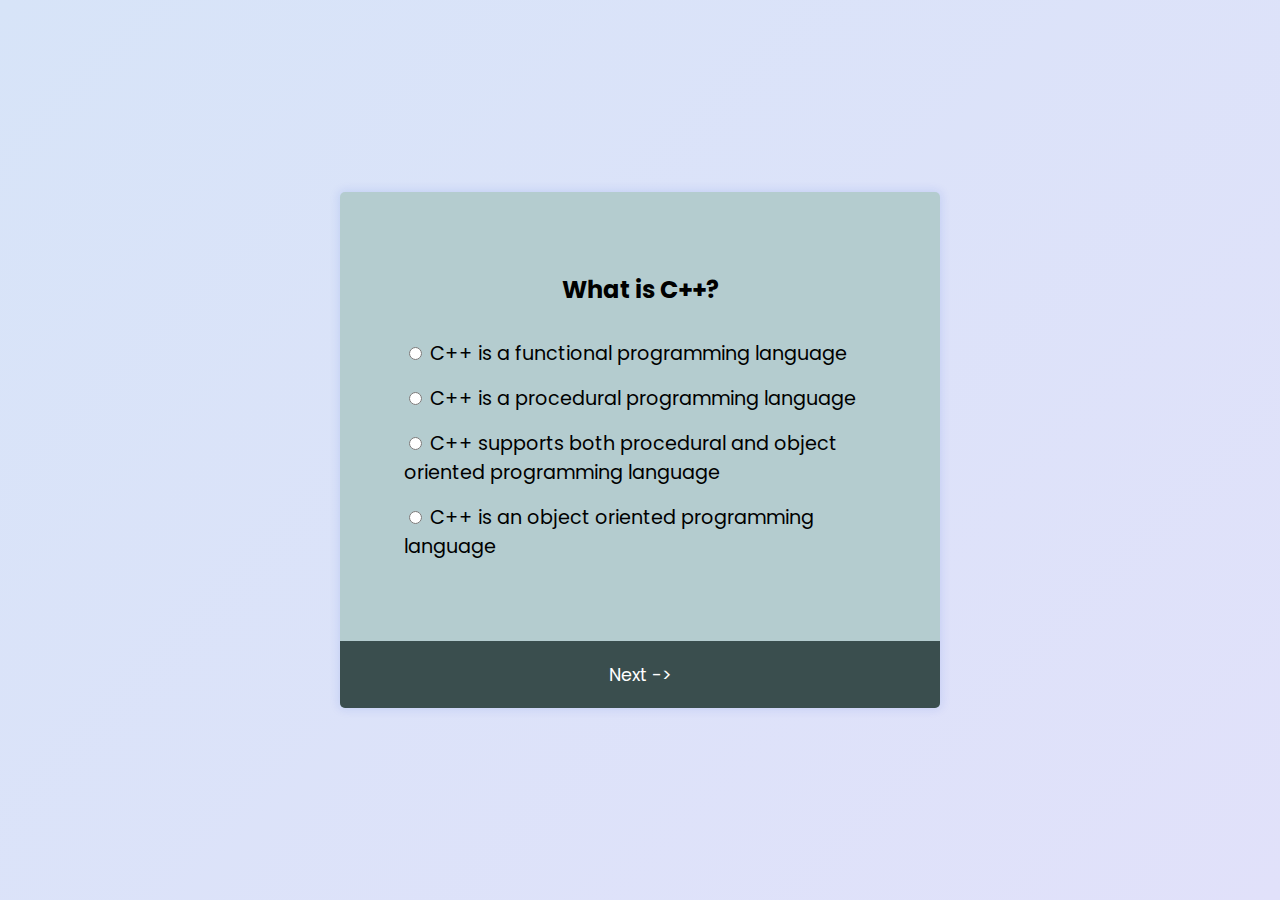
<file: WEBSITE_QUIZ/Quiz/C++/index.html>
<!DOCTYPE html>
<html lang="en">
    <head>
        <meta charset="UTF-8" />
        <meta name="viewport" content="width=device-width, initial-scale=1.0" />
        <title>Quiz App</title>
        <link rel="stylesheet" href="style.css" />
        <script src="script.js" defer></script>
    </head>
    <body>
        <div class="quiz-container" id="quiz">
            <div class="quiz-header">
                <h2 id="question">Question text</h2>
                <ul>
                    <li>
                        <input
                            type="radio"
                            id="a"
                            name="answer"
                            class="answer"
                        />
                        <label id="a_text" for="a">Question</label>
                    </li>
                    <li>
                        <input
                            type="radio"
                            id="b"
                            name="answer"
                            class="answer"
                        />
                        <label id="b_text" for="b">Question</label>
                    </li>
                    <li>
                        <input
                            type="radio"
                            id="c"
                            name="answer"
                            class="answer"
                        />
                        <label id="c_text" for="c">Question</label>
                    </li>
                    <li>
                        <input
                            type="radio"
                            id="d"
                            name="answer"
                            class="answer"
                        />
                        <label id="d_text" for="d">Question</label>
                    </li>
                </ul>
            </div>
            <button id="submit">Next -></button>
        </div>
    </body>
</html>
</file>
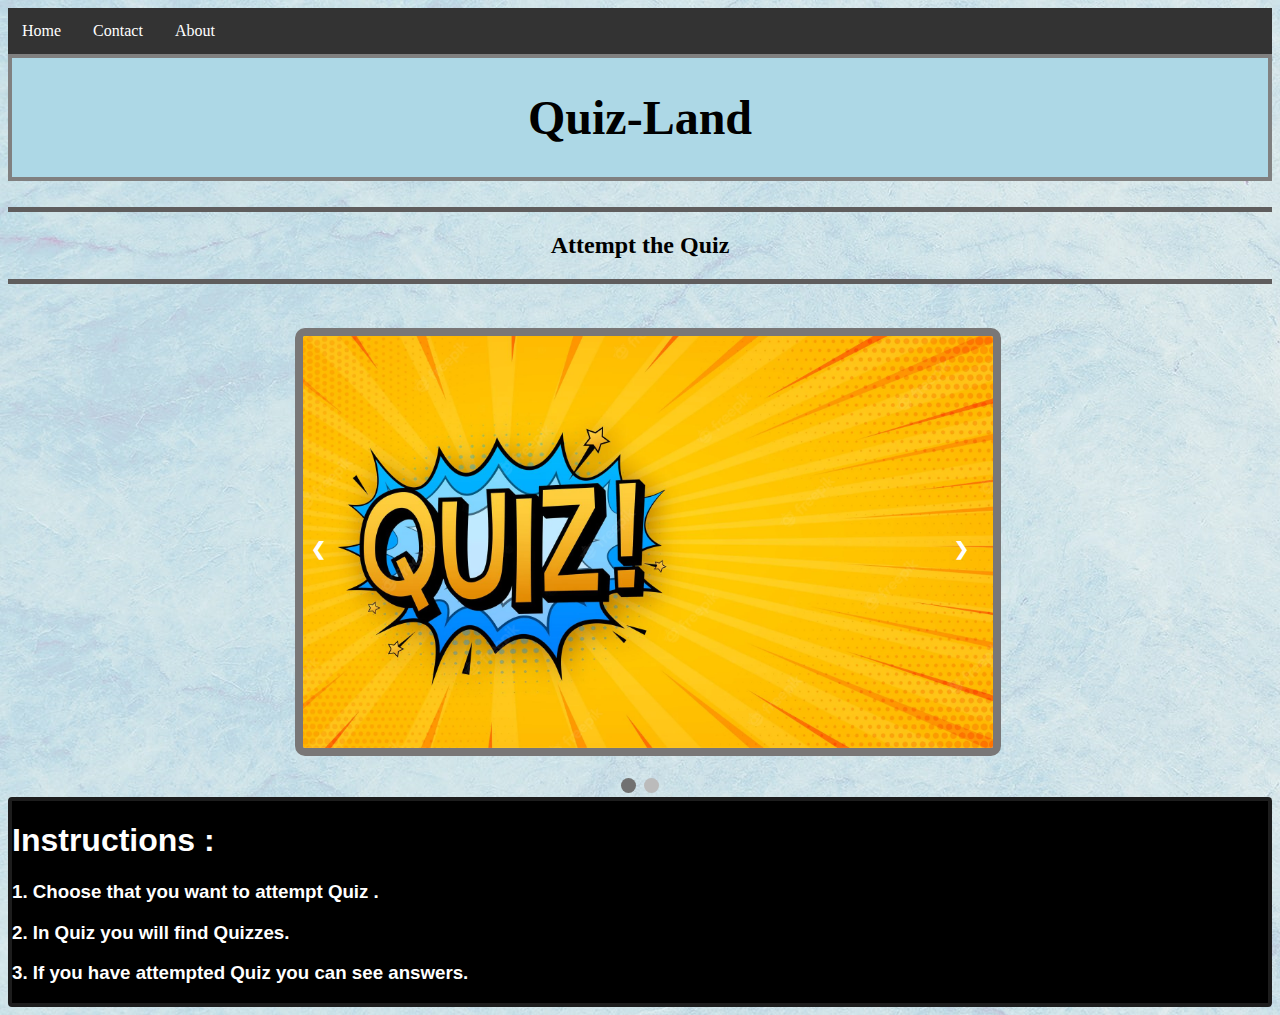
<file: WEBSITE_QUIZ/main.html>
<!DOCTYPE html>
<html>
<head>

<link rel="icon" type="image/x-icon" href="favicon.ico" />
<!-- <link rel="shortcut icon" href="icon_path" type="image/x-icon"> -->
    <title>Quiz-Land</title>
    <meta name="apple-mobile-web-app-title" content="CodePen">
  
  
<!-- scroll-menu  -->
<div class="scrollmenu">
  <a href="https://hiteshgupta10.github.io/Quiz_Website/WEBSITE_QUIZ/main.html">Home</a>
  <!-- <a href="#news">News</a> -->
  <a href="https://hiteshgupta10.github.io/Quiz_Website/WEBSITE_QUIZ/Contact/contact.html">Contact</a>
  <a href="https://hiteshgupta10.github.io/Quiz_Website/WEBSITE_QUIZ/about/about.html">About</a>
  
</div>


</head>

<link rel="stylesheet" href="style.css">
<script src="script.js" defer></script>

<body translate="no" >
    <!DOCTYPE html>
  <html lang="en">
  <head>
    <meta charset="UTF-8">
    <meta name="viewport" content="width=device-width, initial-scale=1.0">
    <meta http-equiv="X-UA-Compatible" content="ie=edge">
    <title>Document</title>
    <link rel="stylesheet" href="https://cdnjs.cloudflare.com/ajax/libs/font-awesome/4.7.0/css/font-awesome.min.css">
    <style media="screen">
   @keyframes example {
  0%   {background-color: red;left:0px;}
  25%  {background-color: yellow;left:1200px;}
  50%  {background-color: blue;left: 1200px;}
  75%  {background-color: rgb(211, 113, 32);left: 1200px;}
  100% {background-color: green;left: 0px;}
}

/* The element to apply the animation to */
#animate {
  border-radius: 4px;
  width: 50px;
  height: 20px;
  position: relative;
  background-color: red;
  animation-name: example;
  animation-duration: 4s;
  animation-iteration-count: 2;
  animation-direction: alternate;
}
   /* width */
::-webkit-scrollbar {
  width: 10px;
}

/* Track */
::-webkit-scrollbar-track {
  background: #f1f1f1;
}

/* Handle */
::-webkit-scrollbar-thumb {
  background: rgb(167, 166, 166);
}

/* Handle on hover */
::-webkit-scrollbar-thumb:hover {
  background: #555;
}
    body{
  background-image: url('pexels-scott-webb-3255761.jpg');
  /* background:rgb(218, 216, 216); */
  }
  img{
width:49.8%;

}

  #content{
    border: 4px solid grey;
    /* border-radius: 8px ; */
    background-color: lightblue;
    }
  #slid{
    font: 24px  ;
    font-family: sans-serif;
    font-stretch: expanded;
    background-color: yellow;
    border: 6px solid ;
    border-color: black;
    border-radius: 200px;
  }

  #options{
    font: 500;
    font-weight: 4000px;
    font-family: sans-serif;
    font-size: larger;
  }

  #image{

    margin: auto;
    border: 10px solid black;
    background-color: black;
    border-radius: 2rem;
  }
  

</style>

<div id="content">
    
    <h1 class="h1" style="font-size:300%;"><center><b>Quiz-Land</b></center></h1>
</div>
<br>
<hr style="height:5px;border-width:0;color:green;background-color:rgb(95, 93, 93)">
<div >
<h2><center>Attempt the Quiz</center></h2>

</div>
<hr style="height:5px;border-width:0;color:green;background-color:rgb(95, 93, 93)">
<br>
<br>

<div id="options">

</div>




<!-- Slideshow container -->
<div class="slideshow-container">

  <!-- Full-width images with number and caption text -->
  <div class="mySlides fade">
    <div class="numbertext"></div>
    <a href = "https://hiteshgupta10.github.io/Quiz_Website/WEBSITE_QUIZ/Quiz/main.html">
    <img src="quiz2.jpg"  style="width:100% ; border: 8px solid rgb(121, 119, 119); border-radius: 10px; ">
  </a>
    <div class="text"></div>
  </div>

  <div class="mySlides fade">
    <div class="numbertext"></div>
    <a href = "https://hiteshgupta10.github.io/Quiz_Website/WEBSITE_QUIZ/Study/study.html">
    <img src="answer1.jpg" style="width:100%; border: 8px solid rgb(121, 119, 119); border-radius: 10px;">
  </a>
  <div class="text"></div>
  </div>

  

  <!-- Next and previous buttons -->
  <a class="prev" onclick="plusSlides(-1)">&#10094;</a>
  <a class="next" onclick="plusSlides(1)">&#10095;</a>
</div>
<br>

<!-- The dots/circles -->
<div style="text-align:center">
  <span class="dot" onclick="currentSlide(1)"></span>
  <span class="dot" onclick="currentSlide(2)"></span>
  
</div>








</body>
<div class="instruct">
<h1 class="ins">Instructions :  </h1>

<h3>1. Choose that you want to attempt Quiz .</h3>

<h3>2. In Quiz you will find Quizzes.</h3>

<h3>3. If you have attempted Quiz you can see answers.</h3>
</div>

<style>
  .instruct{
    left: 0;
    right: 0;
    margin: auto;
    bottom: 0;
    font-family: sans-serif;
    background-color: black;
    color: white;
    border: 4px solid rgb(29, 29, 29);border-radius: 4px;

  }
  
</style>

  
  
  
  </div>















</html>
</file>
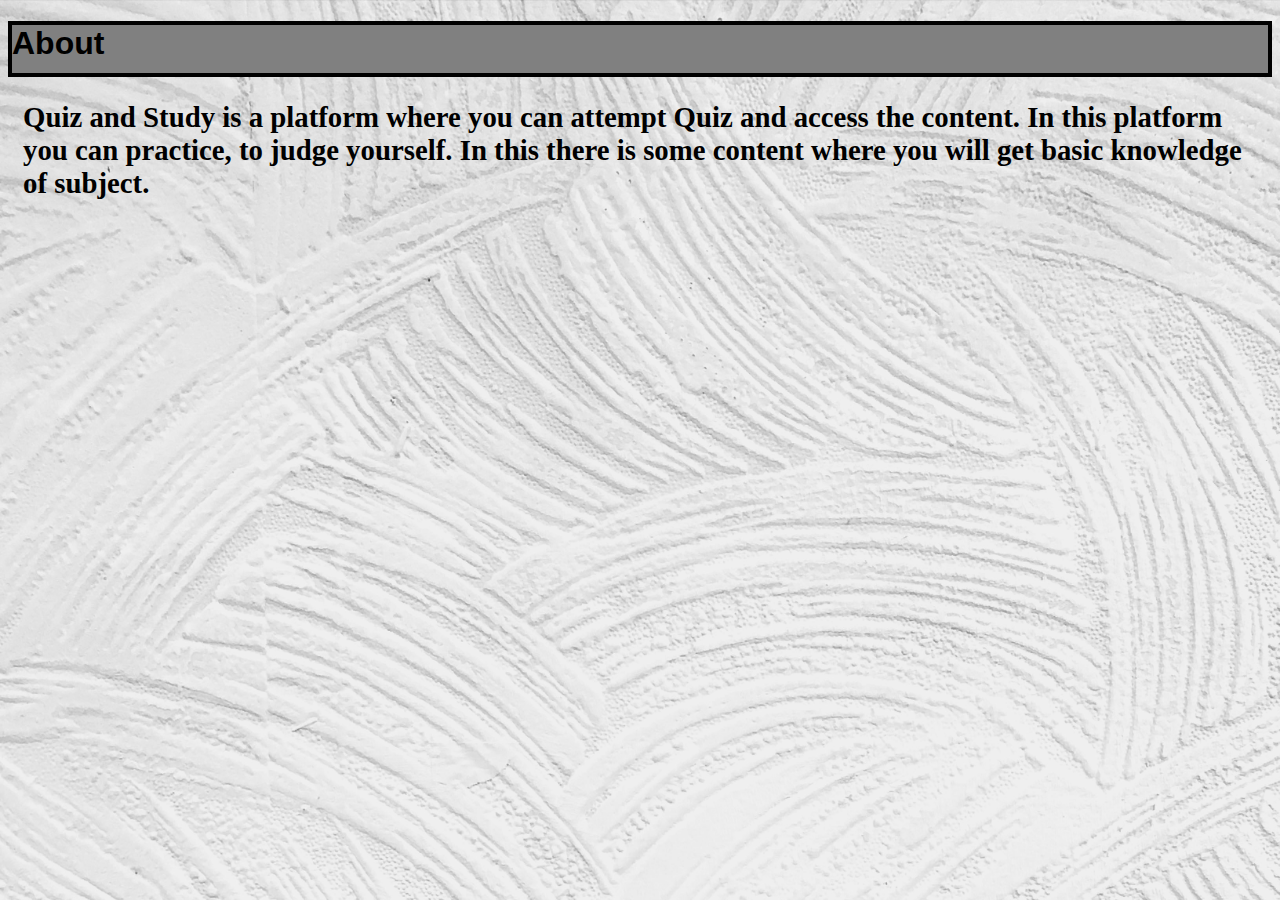
<file: WEBSITE_QUIZ/about/about.html>
<!DOCTYPE html>



<head>
    
</head>
<style>
    body {
  background-image: url('pexels-henry-&-co-1939485.jpg');
  
  background-repeat: no-repeat;
  background-size: cover;
  color: #FFFFFF;
  font-size: larger;
  opacity: 2.0;
  
}


    .ab{
        font-size: xx-large;
        height: 48px;
        font-family: sans-serif;
        background-color: grey;
        color: black;
        border: 4px solid black;
    }
    #conent{
        font-style: normal;
        margin-inline-end: 15px;
        margin-inline-start: 15px;
        /* background-color: white; */
        /* background-color: rgb(94, 92, 92); */
        color: black;
    }
</style>

<!-- <p style="background-image: url('pexels-fwstudio-129731.jpg');"></p> -->
<h1 class="ab">
    About
</h1>
<div >
<h2 id="conent" >
    
    Quiz and Study is a platform where you can attempt Quiz 
    and access the content. In this platform you can practice,
    to judge yourself.

    In this there is some content where you will get basic knowledge of subject.
    
    
</h2>

</div>
</html>
</file>
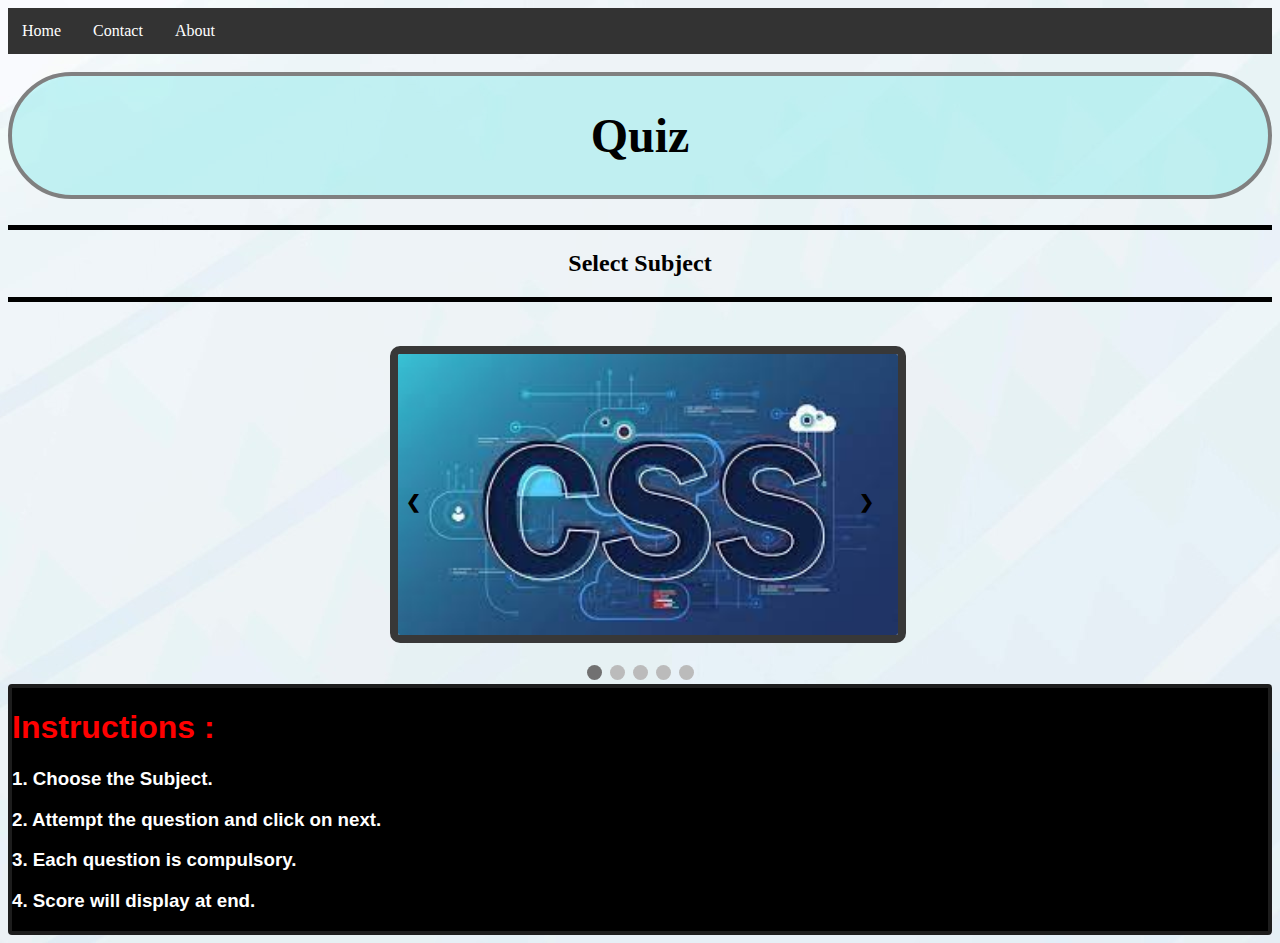
<file: WEBSITE_QUIZ/Quiz/main.html>
<!DOCTYPE html>
<html>
<head>
<!-- scroll-menu  -->
<div class="scrollmenu">
  <a href="https://hiteshgupta10.github.io/Quiz_Website/WEBSITE_QUIZ/main.html">Home</a>
  <!-- <a href="#news">News</a> -->
  <a href="https://hiteshgupta10.github.io/Quiz_Website/WEBSITE_QUIZ/Contact/contact.html">Contact</a>
  <a href="https://hiteshgupta10.github.io/Quiz_Website/WEBSITE_QUIZ/about/about.html">About</a>
  
</div>


</head>
<link rel="stylesheet" href="styleq.css">
<script src="scriptq.js" defer></script>

<body translate="no" >
    <!DOCTYPE html>
  <html lang="en">
  <head>
    <meta charset="UTF-8">
    <meta name="viewport" content="width=device-width, initial-scale=1.0">
    <meta http-equiv="X-UA-Compatible" content="ie=edge">
    <title>Document</title>
    <link rel="stylesheet" href="https://cdnjs.cloudflare.com/ajax/libs/font-awesome/4.7.0/css/font-awesome.min.css">
    <style media="screen">
   /* width */
::-webkit-scrollbar {
  width: 10px;
}

/* Track */
::-webkit-scrollbar-track {
  background: #f1f1f1;
}

/* Handle */
::-webkit-scrollbar-thumb {
  background: rgb(167, 166, 166);
}

/* Handle on hover */
::-webkit-scrollbar-thumb:hover {
  background: #555;
}
    body{
      
  background-image: url('blue-abstract-layered-stripes-background2.jpg');
  /* background:rgb(213, 239, 247); */
  }
  img{
width:49.8%;

}

  #content{
    border: 4px solid grey;
    /* border-radius: 8px ; */
    background-color: rgba(121, 233, 233, 0.397);
    border-radius: 400px;
    }
  #slid{
    font: 24px  ;
    font-family: sans-serif;
    font-stretch: expanded;
    background-color: yellow;
    border: 6px solid ;
    border-color: black;
    border-radius: 200px;
  }

  #options{
    font: 500;
    font-weight: 4000px;
    font-family: sans-serif;
    font-size: larger;
  }

  #image{

    margin: auto;
    border: 10px solid black;
    background-color: black;
    border-radius: 2rem;
  }
  

</style>
<br>
<div id="content">
    
    <h1 class="h1" style="font-size:300%;"><center><b>Quiz</b></center></h1>
</div>
<br>
<hr style="height:5px;border-width:0;color:green;background-color:black">
<div >
<h2><center>Select Subject</center></h2>

</div>
<hr style="height:5px;border-width:0;color:green;background-color:black">
<br>
<br>

<div id="options">

</div>




<!-- Slideshow container -->
<div class="slideshow-container">

  <!-- Full-width images with number and caption text -->
  <div class="mySlides fade">
    <div class="numbertext"></div>
    <a href="https://hiteshgupta10.github.io/Quiz_Website/WEBSITE_QUIZ/Quiz/css/css.html">
    <img src="css.jpg" style="width:100% ; border: 8px solid rgb(56, 56, 56); border-radius: 10px;">
</a>    <div class="text"></div>
  </div>

  <div class="mySlides fade">
    <div class="numbertext"></div>
    <a href="https://hiteshgupta10.github.io/Quiz_Website/WEBSITE_QUIZ/Quiz/js/css.html">
    <img src="js15.jpg" style="width:100%; border: 8px solid rgb(56, 56, 56); border-radius: 10px;">
</a>
    <div class="text"></div>
  </div>

  <div class="mySlides fade">
    <div class="numbertext"></div>
    <a href="https://hiteshgupta10.github.io/Quiz_Website/WEBSITE_QUIZ/Quiz/html/css.html">
    <img src="html2.jpg" style="width:100% ; border: 8px solid rgb(56, 56, 56); border-radius: 10px;">
</a>  <div class="text"></div>
  </div>

  <div class="mySlides fade">
    <div class="numbertext"></div>
    <a href="https://hiteshgupta10.github.io/Quiz_Website/WEBSITE_QUIZ/Quiz/vlsi/css.html">
    <img src="vlsi1.jpg" style="width:100%; border: 8px solid rgb(56, 56, 56); border-radius: 10px;">
</a> <div class="text"></div>
  </div>

  <div class="mySlides fade">
    <div class="numbertext"></div>
    <a href="https://hiteshgupta10.github.io/Quiz_Website/WEBSITE_QUIZ/Quiz/C++/css.html">
    <img src="c++.jpg" style="width:100%; border: 8px solid rgb(56, 56, 56); border-radius: 10px;">
</a><div class="text"></div>
  </div>

  

  <!-- Next and previous buttons -->
  <a class="prev" onclick="plusSlides(-1)">&#10094;</a>
  <a class="next" onclick="plusSlides(1)">&#10095;</a>
</div>
<br>

<!-- The dots/circles -->
<div style="text-align:center">
  <span class="dot" onclick="currentSlide(1)"></span>
  <span class="dot" onclick="currentSlide(2)"></span>
  <span class="dot" onclick="currentSlide(3)"></span>
  <span class="dot" onclick="currentSlide(4)"></span>
  <span class="dot" onclick="currentSlide(5)"></span>
  
  
</div>








</body>
<div class="instruct">
<h1 class="ins" style="color: red;">Instructions :  </h1>

<h3>1. Choose the Subject.</h3>

<h3>2. Attempt the question and click on next.</h3>

<h3>3. Each question is compulsory.</h3>

<h3>4. Score will display at end.</h3>
</div>

<style>
  .instruct{
    left: 0;
    right: 0;
    margin: auto;
    bottom: 0;
    font-family: sans-serif;
    background-color: black;
    color: white;
    border: 4px solid rgb(29, 29, 29);border-radius: 4px;

  }
  
</style>

  
  
  
  </div>















</html>
</file>
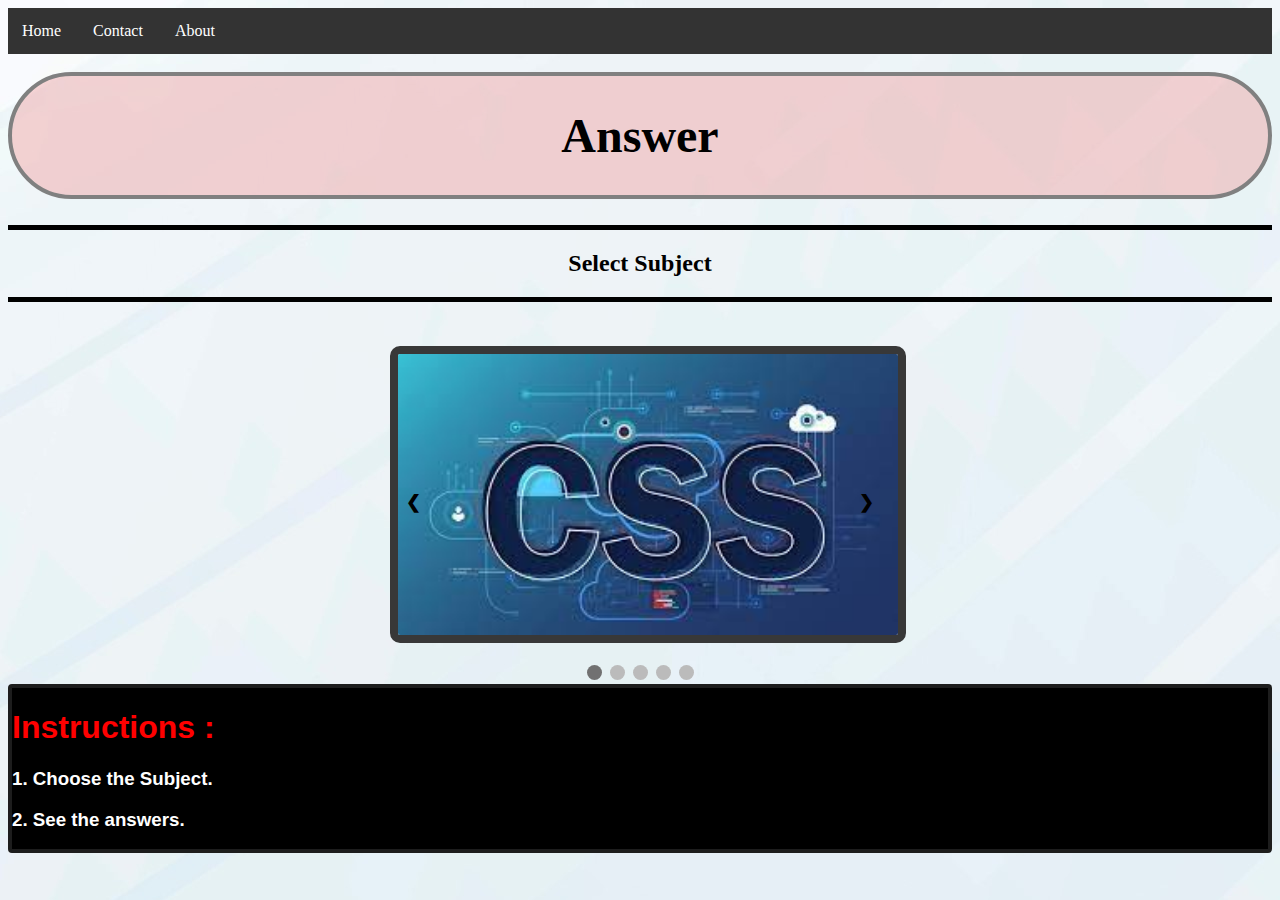
<file: WEBSITE_QUIZ/Study/study.html>
<!DOCTYPE html>
<html>
<head>
<!-- scroll-menu  -->
<div class="scrollmenu">
  <a href="https://hiteshgupta10.github.io/Quiz_Website/WEBSITE_QUIZ/main.html">Home</a>
  <!-- <a href="#news">News</a> -->
  <a href="https://hiteshgupta10.github.io/Quiz_Website/WEBSITE_QUIZ/Contact/contact.html">Contact</a>
  <a href="https://hiteshgupta10.github.io/Quiz_Website/WEBSITE_QUIZ/about/about.html">About</a>
  
</div>


</head>
<link rel="stylesheet" href="study.css">
<script src="study.js" defer></script>

<body translate="no" >
    <!DOCTYPE html>
  <html lang="en">
  <head>
    <meta charset="UTF-8">
    <meta name="viewport" content="width=device-width, initial-scale=1.0">
    <meta http-equiv="X-UA-Compatible" content="ie=edge">
    <title>Document</title>
    <link rel="stylesheet" href="https://cdnjs.cloudflare.com/ajax/libs/font-awesome/4.7.0/css/font-awesome.min.css">
    <style media="screen">
   /* width */
::-webkit-scrollbar {
  width: 10px;
}

/* Track */
::-webkit-scrollbar-track {
  background: #f1f1f1;
}

/* Handle */
::-webkit-scrollbar-thumb {
  background: rgb(167, 166, 166);
}

/* Handle on hover */
::-webkit-scrollbar-thumb:hover {
  background: #555;
}
body{
      
      background-image: url('blue-abstract-layered-stripes-background2.jpg');
      /* background:rgb(213, 239, 247); */
      }
  img{
width:49.8%;

}

  #content{
    border: 4px solid grey;
    /* border-radius: 8px ; */
    background-color: rgba(240, 150, 150, 0.397);
    border-radius: 400px;
    }
  #slid{
    font: 24px  ;
    font-family: sans-serif;
    font-stretch: expanded;
    background-color: yellow;
    border: 6px solid ;
    border-color: black;
    border-radius: 200px;
  }

  #options{
    font: 500;
    font-weight: 4000px;
    font-family: sans-serif;
    font-size: larger;
  }

  #image{

    margin: auto;
    border: 10px solid black;
    background-color: black;
    border-radius: 2rem;
  }
  

</style>
<br>
<div id="content">
    
    <h1 class="h1" style="font-size:300%;"><center><b>Answer</b></center></h1>
</div>
<br>
<hr style="height:5px;border-width:0;color:green;background-color:black">
<div >
<h2 ><center>Select Subject</center></h2>

</div>
<hr style="height:5px;border-width:0;color:green;background-color:black">
<br>
<br>

<div id="options">

</div>




<!-- Slideshow container -->
<div class="slideshow-container">

  <!-- Full-width images with number and caption text -->
  <div class="mySlides fade">
    <div class="numbertext"></div>
    <a href="https://hiteshgupta10.github.io/Quiz_Website/WEBSITE_QUIZ/Study/subjects/css/css.html">
    <img src="css.jpg" style="width:100% ; border: 8px solid rgb(56, 56, 56); border-radius: 10px;">
</a>    <div class="text"></div>
  </div>

  <div class="mySlides fade">
    <div class="numbertext"></div>
    <a href="https://hiteshgupta10.github.io/Quiz_Website/WEBSITE_QUIZ/Study/subjects/js/js.html">
    <img src="js15.jpg" style="width:100%; border: 8px solid rgb(56, 56, 56); border-radius: 10px;">
</a>
    <div class="text"></div>
  </div>

  <div class="mySlides fade">
    <div class="numbertext"></div>
    <a href="https://hiteshgupta10.github.io/Quiz_Website/WEBSITE_QUIZ/Study/subjects/html/html.html">
    <img src="html2.jpg" style="width:100% ; border: 8px solid rgb(56, 56, 56); border-radius: 10px;">
</a>  <div class="text"></div>
  </div>

  <div class="mySlides fade">
    <div class="numbertext"></div>
    <a href="https://hiteshgupta10.github.io/Quiz_Website/WEBSITE_QUIZ/Study/subjects/vlsi/vlsi.html">
    <img src="vlsi1.jpg" style="width:100%; border: 8px solid rgb(56, 56, 56); border-radius: 10px;">
</a> <div class="text"></div>
  </div>

  <div class="mySlides fade">
    <div class="numbertext"></div>
    <a href="https://hiteshgupta10.github.io/Quiz_Website/WEBSITE_QUIZ/Study/subjects/c++/c++.html">
    <img src="c++.jpg" style="width:100%; border: 8px solid rgb(56, 56, 56); border-radius: 10px;">
</a><div class="text"></div>
  </div>

  

  <!-- Next and previous buttons -->
  <a class="prev" onclick="plusSlides(-1)">&#10094;</a>
  <a class="next" onclick="plusSlides(1)">&#10095;</a>
</div>
<br>

<!-- The dots/circles -->
<div style="text-align:center">
  <span class="dot" onclick="currentSlide(1)"></span>
  <span class="dot" onclick="currentSlide(2)"></span>
  <span class="dot" onclick="currentSlide(3)"></span>
  <span class="dot" onclick="currentSlide(4)"></span>
  <span class="dot" onclick="currentSlide(5)"></span>
  
  
</div>








</body>
<div class="instruct">
<h1 class="ins" style="color: red;">Instructions :  </h1>

<h3>1. Choose the Subject.</h3>

<h3>2. See the answers.</h3>


</div>

<style>
  .instruct{
    left: 0;
    right: 0;
    margin: auto;
    bottom: 0;
    font-family: sans-serif;
    background-color: black;
    color: white;
    border: 4px solid rgb(29, 29, 29);border-radius: 4px;

  }
  
</style>

  
  
  
  </div>















</html>
</file>
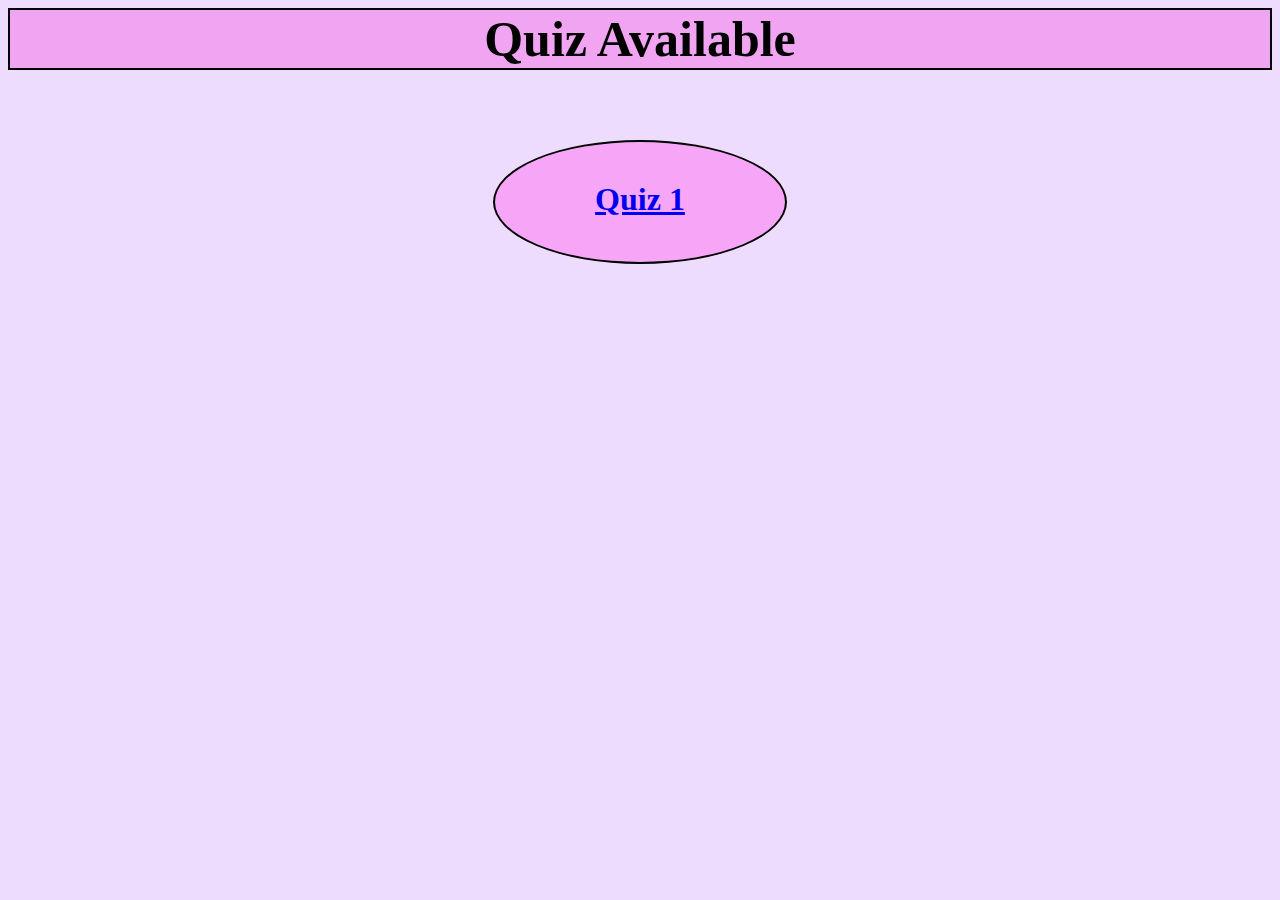
<file: WEBSITE_QUIZ/Quiz/C++/css.html>
<html>
    <head >
        <h1 style="border: 2px solid black; font-size: 50px; background-color: rgb(241, 164, 241);"><center>Quiz Available</center></h1>
    </head>
<br><br>
<center>
    <div class="oval">
    <a href="https://hiteshgupta10.github.io/Quiz_Website/WEBSITE_QUIZ/Quiz/C++/index.html">
    
        <br><h1 >
            <center>Quiz 1</center>
        </h1></a>
    </div>
</center>
<!-- <br><br>
<center>
    <div class="oval">
        <br><h1 >
            <center>Quiz 2</center>
        </h1>
    </div>
</center> -->
<style>
    body{
        background-color: rgb(237, 220, 253);
    }
    .oval{
        height: 120px;
  width: 290px;
  border: 2px solid black;
  background-color: rgb(247, 165, 247);
  border-radius: 50%;
    }
</style>

</html>
</file>
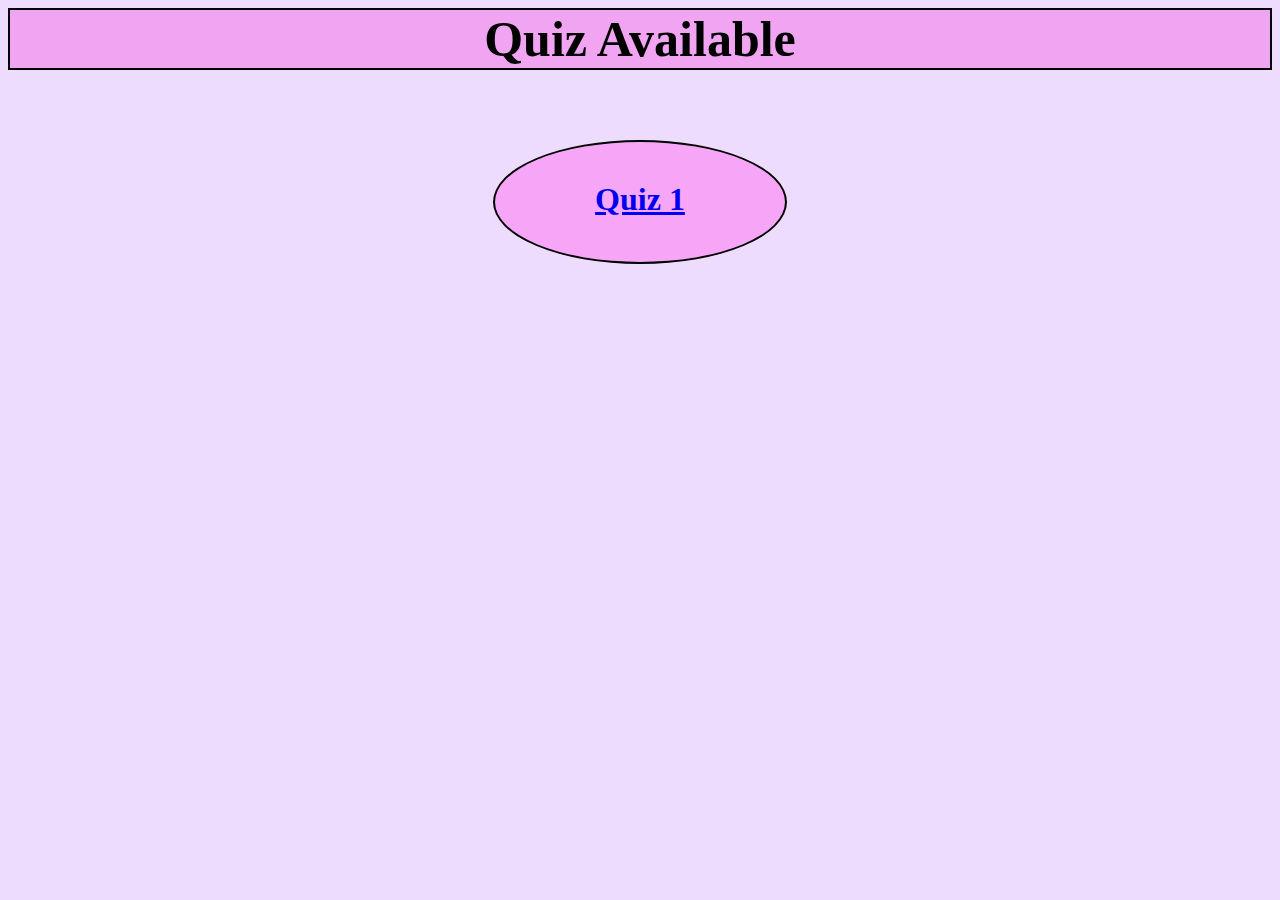
<file: WEBSITE_QUIZ/Quiz/css/css.html>
<html>
    <head >
        <h1 style="border: 2px solid black; font-size: 50px; background-color: rgb(241, 164, 241);"><center>Quiz Available</center></h1>
    </head>
<br><br>
<center>
    <div class="oval">
    <a href="https://hiteshgupta10.github.io/Quiz_Website/WEBSITE_QUIZ/Quiz/css/index.html">
    
        <br><h1 >
            <center>Quiz 1</center>
        </h1></a>
    </div>
</center>
<!-- <br><br>
<center>
    <div class="oval">
        <br><h1 >
            <center>Quiz 2</center>
        </h1>
    </div>
</center> -->
<style>
    body{
        background-color: rgb(237, 220, 253);
    }
    .oval{
        height: 120px;
  width: 290px;
  border: 2px solid black;
  background-color: rgb(247, 165, 247);
  border-radius: 50%;
    }
</style>

</html>
</file>
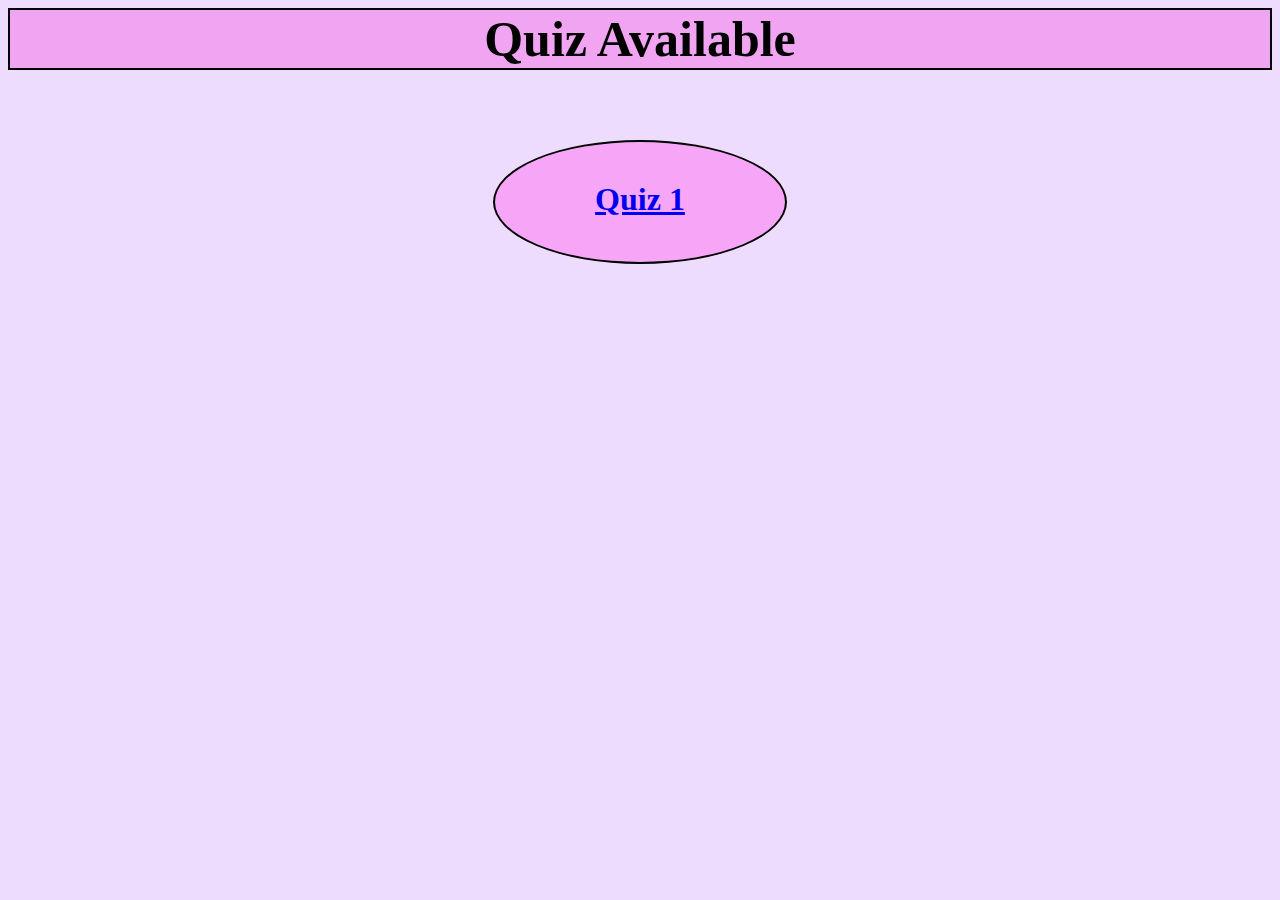
<file: WEBSITE_QUIZ/Quiz/html/css.html>
<html>
    <head >
        <h1 style="border: 2px solid black; font-size: 50px; background-color: rgb(241, 164, 241);"><center>Quiz Available</center></h1>
    </head>
<br><br>
<center>
    <div class="oval">
    <a href="https://hiteshgupta10.github.io/Quiz_Website/WEBSITE_QUIZ/Quiz/html/index.html">
    
        <br><h1 >
            <center>Quiz 1</center>
        </h1></a>
    </div>
</center>
<!-- <br><br>
<center>
    <div class="oval">
        <br><h1 >
            <center>Quiz 2</center>
        </h1>
    </div>
</center> -->
<style>
    body{
        background-color: rgb(237, 220, 253);
    }
    .oval{
        height: 120px;
  width: 290px;
  border: 2px solid black;
  background-color: rgb(247, 165, 247);
  border-radius: 50%;
    }
</style>

</html>
</file>
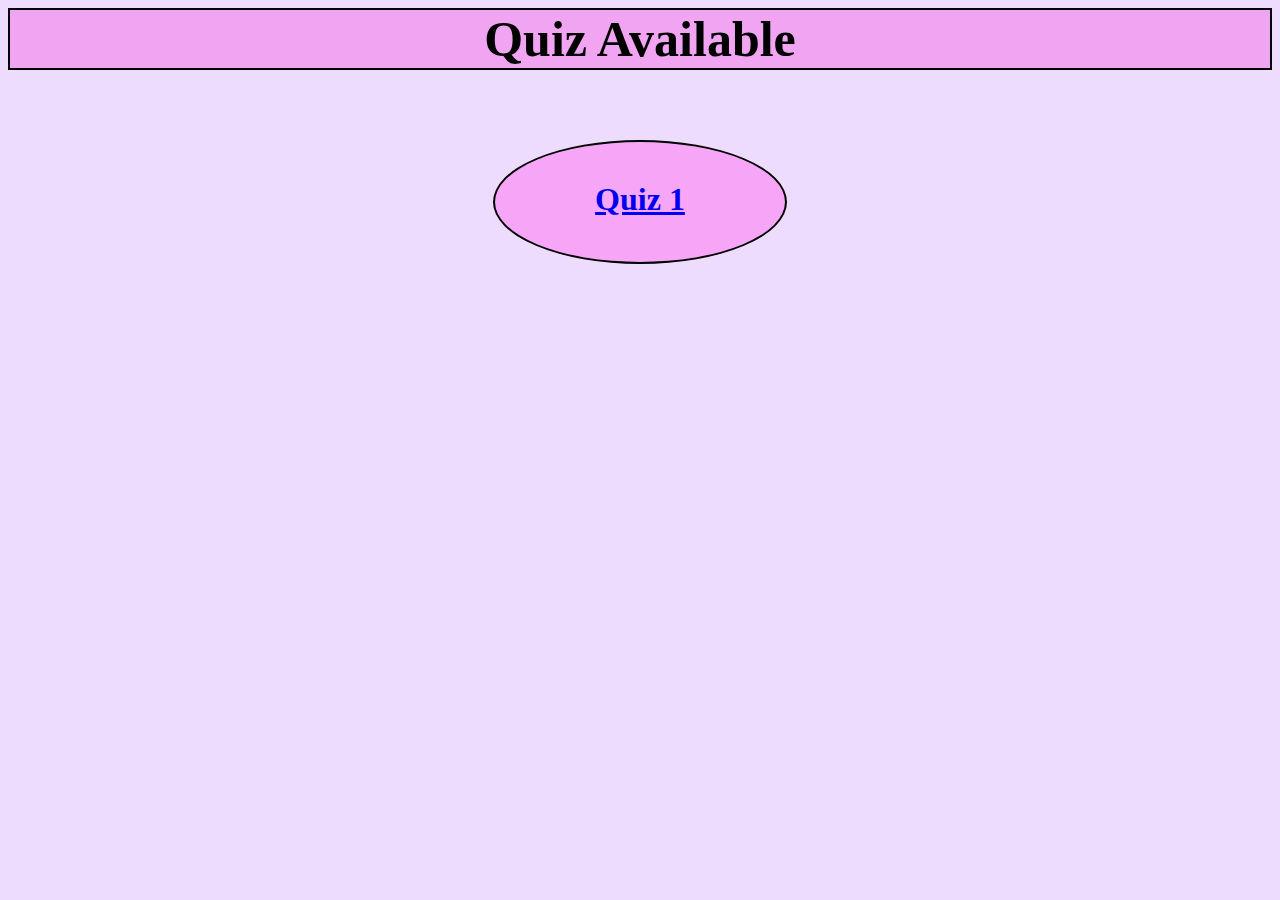
<file: WEBSITE_QUIZ/Quiz/js/css.html>
<html>
    <head >
        <h1 style="border: 2px solid black; font-size: 50px; background-color: rgb(241, 164, 241);"><center>Quiz Available</center></h1>
    </head>
<br><br>
<center>
    <div class="oval">
    <a href="https://hiteshgupta10.github.io/Quiz_Website/WEBSITE_QUIZ/Quiz/js/index.html">
    
        <br><h1 >
            <center>Quiz 1</center>
        </h1></a>
    </div>
</center>
<!-- <br><br>
<center>
    <div class="oval">
        <br><h1 >
            <center>Quiz 2</center>
        </h1>
    </div>
</center> -->
<style>
    body{
        background-color: rgb(237, 220, 253);
    }
    .oval{
        height: 120px;
  width: 290px;
  border: 2px solid black;
  background-color: rgb(247, 165, 247);
  border-radius: 50%;
    }
</style>

</html>
</file>
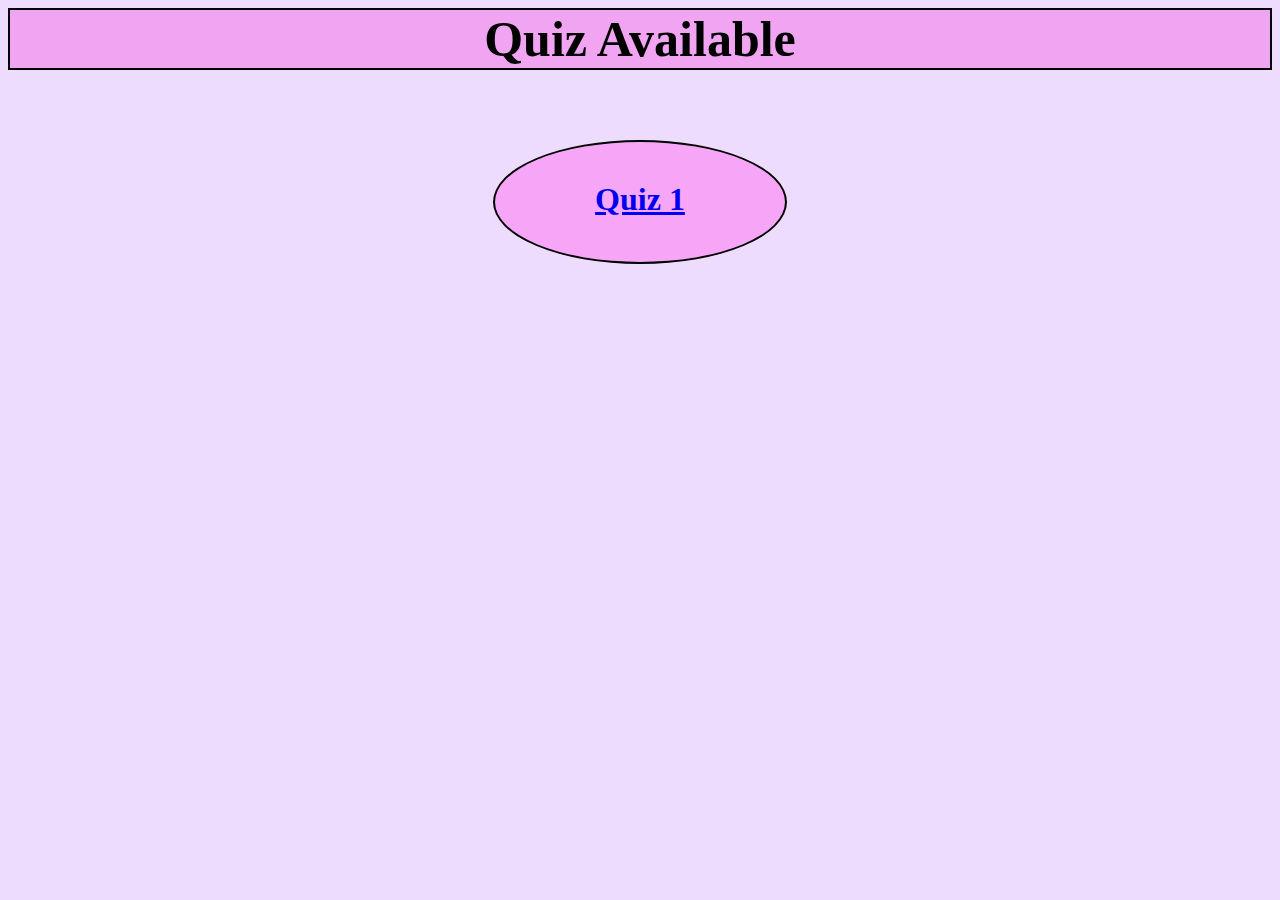
<file: WEBSITE_QUIZ/Quiz/vlsi/css.html>
<html>
    <head >
        <h1 style="border: 2px solid black; font-size: 50px; background-color: rgb(241, 164, 241);"><center>Quiz Available</center></h1>
    </head>
<br><br>
<center>
    <div class="oval">
    <a href="https://hiteshgupta10.github.io/Quiz_Website/WEBSITE_QUIZ/Quiz/vlsi/index.html">
    
        <br><h1 >
            <center>Quiz 1</center>
        </h1></a>
    </div>
</center>
<!-- <br><br>
<center>
    <div class="oval">
        <br><h1 >
            <center>Quiz 2</center>
        </h1>
    </div>
</center> -->
<style>
    body{
        background-color: rgb(237, 220, 253);
    }
    .oval{
        height: 120px;
  width: 290px;
  border: 2px solid black;
  background-color: rgb(247, 165, 247);
  border-radius: 50%;
    }
</style>

</html>
</file>
<file: WEBSITE_QUIZ/Quiz/C++/style.css>
@import url("https://fonts.googleapis.com/css2?family=Poppins:wght@200;400;600&display=swap");

* {
    box-sizing: border-box;
}

body {
    background-color: #b8c6db;
    background-image: linear-gradient(315deg, #e1e1fa 0%, #d7e4f8 100%);
    display: flex;
    align-items: center;
    justify-content: center;
    font-family: "Poppins", sans-serif;
    margin: 0;
    min-height: 100vh;
}

.quiz-container {
    background-color: rgb(180, 204, 207);
    border-radius: 5px;
    box-shadow: 0 0 10px 2px rgba(12, 56, 202, 0.1);
    overflow: hidden;
    width: 600px;
    max-width: 100%;
}

.quiz-header {
    padding: 4rem;
}

h2 {
    padding: 1rem;
    text-align: center;
    margin: 0;
}

ul {
    list-style-type: none;
    padding: 0;
}

ul li {
    font-size: 1.2rem;
    margin: 1rem 0;
}

ul li label {
    cursor: pointer;
}

button {
    background-color: rgb(58, 78, 78);
    border: none;
    color: white;
    cursor: pointer;
    display: block;
    font-family: inherit;
    font-size: 1.1rem;
    width: 100%;
    padding: 1.3rem;
}

button:hover {
    background-color: #3310fa;
}

button:focus {
    background-color: rgb(23, 118, 161);
    outline: none;
}
</file>
<file: WEBSITE_QUIZ/style.css>
/* @import url('https://fonts.googleapis.com/css2?family=Poppins:wght@200;300;400;500;600;700&display=swap');
*{
  margin: 0;
  padding: 0;
  box-sizing: border-box;
  font-family: 'Poppins',sans-serif;
  text-decoration: none;
}


footer{
  width: 100%;
  height: auto;
  
  bottom: 0;
  left: 0;
  background: #111;
}
footer .content{
  max-width: 1350px;
  margin: auto;
  padding: 20px;
  display: flex;
  flex-wrap: wrap;
  justify-content: space-between;
}
footer .content p,a{
  color: #fff;
}
footer .content .box{
  width: 33%;
  transition: all 0.4s ease;
}
footer .content .topic{
  font-size: 22px;
  font-weight: 600;
  color: #fff;
  margin-bottom: 16px;

}
footer .content p{
  text-align: justify;
}
footer .content .lower .topic{
  margin: 24px 0 5px 0;
}
footer .content .lower i{
  padding-right: 16px;
}
footer .content .middle{
  padding-left: 80px;
}
footer .content .middle a{
  line-height: 32px;
}
footer .content .right input[type="text"]{
  height: 45px;
  width: 100%;
  outline: none;
  color: #d9d9d9;
  background: #000;
  border-radius: 5px;
  padding-left: 10px;
  font-size: 17px;
  border: 2px solid #222222;
}
footer .content .right input[type="submit"]{
  height: 42px;
  width: 100%;
  font-size: 18px;
  color: #d9d9d9;
  background: #eb2f06;
  outline: none;
  border-radius: 5px;
  letter-spacing: 1px;
  cursor: pointer;
  margin-top: 12px;
  border: 2px solid #eb2f06;
  transition: all 0.3s ease-in-out;
}
.content .right input[type="submit"]:hover{
  background: none;
  color:  #eb2f06;
}
footer .content .media-icons a{
  font-size: 16px;
  height: 45px;
  width: 45px;
  display: inline-block;
  text-align: center;
  line-height: 43px;
  border-radius: 5px;
  border: 2px solid #222222;
  margin: 30px 5px 0 0;
  transition: all 0.3s ease;
}
.content .media-icons a:hover{
  border-color: #eb2f06;
}
footer .bottom{
  width: 100%;
  text-align: right;
  color: #d9d9d9;
  padding: 0 40px 5px 0;
}
footer .bottom a{
  color: #eb2f06;
}
footer a{
  transition: all 0.3s ease;
}
footer a:hover{
  color: #eb2f06;
}
@media (max-width:1100px) {
    footer .content .middle{
      padding-left: 50px;
    }
  }
  @media (max-width:950px){
    footer .content .box{
      width: 50%;
    }
    .content .right{
      margin-top: 40px;
    }
  }
  @media (max-width:560px){
    footer{
      position: relative;
    }
    footer .content .box{
      width: 100%;
      margin-top: 30px;
    }
    footer .content .middle{
      padding-left: 0;
    }
  } */







  /* w3 schools  */
  /* {box-sizing:border-box} */

/* Slideshow container */
.slideshow-container {
  max-width: 690px;
  position: relative;
  margin: auto;
}

/* Hide the images by default */
.mySlides {
  display: none;
}

/* Next & previous buttons */
.prev, .next {
  cursor: pointer;
  position: absolute;
  top: 50%;
  width: auto;
  margin-top: -22px;
  padding: 16px;
  color: white;
  font-weight: bold;
  font-size: 18px;
  transition: 0.6s ease;
  border-radius: 0 3px 3px 0;
  user-select: none;
}

/* Position the "next button" to the right */
.next {
  right: 0;
  border-radius: 3px 0 0 3px;
}

/* On hover, add a black background color with a little bit see-through */
.prev:hover, .next:hover {
  background-color: rgba(0,0,0,0.8);
}

/* Caption text */
.text {
  color: #f2f2f2;
  font-size: 15px;
  padding: 8px 12px;
  position: absolute;
  bottom: 8px;
  width: 100%;
  text-align: center;
}

/* Number text (1/3 etc) */
.numbertext {
  color: #f2f2f2;
  font-size: 12px;
  padding: 8px 12px;
  position: absolute;
  top: 0;
}

/* The dots/bullets/indicators */
.dot {
  cursor: pointer;
  height: 15px;
  width: 15px;
  margin: 0 2px;
  background-color: #bbb;
  border-radius: 50%;
  display: inline-block;
  transition: background-color 0.6s ease;
}

.active, .dot:hover {
  background-color: #717171;
}

/* Fading animation */
.fade {
  animation-name: fade;
  animation-duration: 1.5s;
}

@keyframes fade {
  from {opacity: .4}
  to {opacity: 1}
}













div.scrollmenu {
  background-color: #333;
  overflow: auto;
  white-space: nowrap;
}

div.scrollmenu a {
  display: inline-block;
  color: white;
  text-align: center;
  padding: 14px;
  text-decoration: none;
}

div.scrollmenu a:hover {
  background-color: #777;
}










/* animation */
/* The animation code */
</file>
<file: WEBSITE_QUIZ/Quiz/styleq.css>
/* @import url('https://fonts.googleapis.com/css2?family=Poppins:wght@200;300;400;500;600;700&display=swap');
*{
  margin: 0;
  padding: 0;
  box-sizing: border-box;
  font-family: 'Poppins',sans-serif;
  text-decoration: none;
}
footer{
  width: 100%;
  height: auto;
  
  bottom: 0;
  left: 0;
  background: #111;
}
footer .content{
  max-width: 1350px;
  margin: auto;
  padding: 20px;
  display: flex;
  flex-wrap: wrap;
  justify-content: space-between;
}
footer .content p,a{
  color: #fff;
}
footer .content .box{
  width: 33%;
  transition: all 0.4s ease;
}
footer .content .topic{
  font-size: 22px;
  font-weight: 600;
  color: #fff;
  margin-bottom: 16px;

}
footer .content p{
  text-align: justify;
}
footer .content .lower .topic{
  margin: 24px 0 5px 0;
}
footer .content .lower i{
  padding-right: 16px;
}
footer .content .middle{
  padding-left: 80px;
}
footer .content .middle a{
  line-height: 32px;
}
footer .content .right input[type="text"]{
  height: 45px;
  width: 100%;
  outline: none;
  color: #d9d9d9;
  background: #000;
  border-radius: 5px;
  padding-left: 10px;
  font-size: 17px;
  border: 2px solid #222222;
}
footer .content .right input[type="submit"]{
  height: 42px;
  width: 100%;
  font-size: 18px;
  color: #d9d9d9;
  background: #eb2f06;
  outline: none;
  border-radius: 5px;
  letter-spacing: 1px;
  cursor: pointer;
  margin-top: 12px;
  border: 2px solid #eb2f06;
  transition: all 0.3s ease-in-out;
}
.content .right input[type="submit"]:hover{
  background: none;
  color:  #eb2f06;
}
footer .content .media-icons a{
  font-size: 16px;
  height: 45px;
  width: 45px;
  display: inline-block;
  text-align: center;
  line-height: 43px;
  border-radius: 5px;
  border: 2px solid #222222;
  margin: 30px 5px 0 0;
  transition: all 0.3s ease;
}
.content .media-icons a:hover{
  border-color: #eb2f06;
}
footer .bottom{
  width: 100%;
  text-align: right;
  color: #d9d9d9;
  padding: 0 40px 5px 0;
}
footer .bottom a{
  color: #eb2f06;
}
footer a{
  transition: all 0.3s ease;
}
footer a:hover{
  color: #eb2f06;
}
@media (max-width:1100px) {
    footer .content .middle{
      padding-left: 50px;
    }
  }
  @media (max-width:950px){
    footer .content .box{
      width: 50%;
    }
    .content .right{
      margin-top: 40px;
    }
  }
  @media (max-width:560px){
    footer{
      position: relative;
    }
    footer .content .box{
      width: 100%;
      margin-top: 30px;
    }
    footer .content .middle{
      padding-left: 0;
    }
  } */







  /* w3 schools  */
  /* {box-sizing:border-box} */

/* Slideshow container */
.slideshow-container {
    max-width: 500px;
    position: relative;
    margin: auto;
  }
  
  /* Hide the images by default */
  .mySlides {
    display: none;
  }
  
  /* Next & previous buttons */
  .prev, .next {
    cursor: pointer;
    position: absolute;
    top: 50%;
    width: auto;
    margin-top: -22px;
    padding: 16px;
    color: black;
    font-weight: bold;
    font-size: 18px;
    transition: 0.6s ease;
    border-radius: 0 3px 3px 0;
    user-select: none;
  }
  
  /* Position the "next button" to the right */
  .next {
    right: 0;
    border-radius: 3px 0 0 3px;
  }
  
  /* On hover, add a black background color with a little bit see-through */
  .prev:hover, .next:hover {
    background-color: rgba(153, 148, 148, 0.8);
  }
  
  /* Caption text */
  .text {
    color: #f2f2f2;
    font-size: 15px;
    padding: 8px 12px;
    position: absolute;
    bottom: 8px;
    width: 100%;
    text-align: center;
  }
  
  /* Number text (1/3 etc) */
  .numbertext {
    color: #f2f2f2;
    font-size: 12px;
    padding: 8px 12px;
    position: absolute;
    top: 0;
  }
  
  /* The dots/bullets/indicators */
  .dot {
    cursor: pointer;
    height: 15px;
    width: 15px;
    margin: 0 2px;
    background-color: #bbb;
    border-radius: 50%;
    display: inline-block;
    transition: background-color 0.6s ease;
  }
  
  .active, .dot:hover {
    background-color: #717171;
  }
  
  /* Fading animation */
  .fade {
    animation-name: fade;
    animation-duration: 1.5s;
  }
  
  @keyframes fade {
    from {opacity: .4}
    to {opacity: 1}
  }
  
  
  
  
  
  
  
  
  
  
  
  
  
  div.scrollmenu {
    background-color: #333;
    overflow: auto;
    white-space: nowrap;
  }
  
  div.scrollmenu a {
    display: inline-block;
    color: white;
    text-align: center;
    padding: 14px;
    text-decoration: none;
  }
  
  div.scrollmenu a:hover {
    background-color: #777;
  }
</file>
<file: WEBSITE_QUIZ/Study/study.css>
/* @import url('https://fonts.googleapis.com/css2?family=Poppins:wght@200;300;400;500;600;700&display=swap');
*{
  margin: 0;
  padding: 0;
  box-sizing: border-box;
  font-family: 'Poppins',sans-serif;
  text-decoration: none;
}
footer{
  width: 100%;
  height: auto;
  
  bottom: 0;
  left: 0;
  background: #111;
}
footer .content{
  max-width: 1350px;
  margin: auto;
  padding: 20px;
  display: flex;
  flex-wrap: wrap;
  justify-content: space-between;
}
footer .content p,a{
  color: #fff;
}
footer .content .box{
  width: 33%;
  transition: all 0.4s ease;
}
footer .content .topic{
  font-size: 22px;
  font-weight: 600;
  color: #fff;
  margin-bottom: 16px;

}
footer .content p{
  text-align: justify;
}
footer .content .lower .topic{
  margin: 24px 0 5px 0;
}
footer .content .lower i{
  padding-right: 16px;
}
footer .content .middle{
  padding-left: 80px;
}
footer .content .middle a{
  line-height: 32px;
}
footer .content .right input[type="text"]{
  height: 45px;
  width: 100%;
  outline: none;
  color: #d9d9d9;
  background: #000;
  border-radius: 5px;
  padding-left: 10px;
  font-size: 17px;
  border: 2px solid #222222;
}
footer .content .right input[type="submit"]{
  height: 42px;
  width: 100%;
  font-size: 18px;
  color: #d9d9d9;
  background: #eb2f06;
  outline: none;
  border-radius: 5px;
  letter-spacing: 1px;
  cursor: pointer;
  margin-top: 12px;
  border: 2px solid #eb2f06;
  transition: all 0.3s ease-in-out;
}
.content .right input[type="submit"]:hover{
  background: none;
  color:  #eb2f06;
}
footer .content .media-icons a{
  font-size: 16px;
  height: 45px;
  width: 45px;
  display: inline-block;
  text-align: center;
  line-height: 43px;
  border-radius: 5px;
  border: 2px solid #222222;
  margin: 30px 5px 0 0;
  transition: all 0.3s ease;
}
.content .media-icons a:hover{
  border-color: #eb2f06;
}
footer .bottom{
  width: 100%;
  text-align: right;
  color: #d9d9d9;
  padding: 0 40px 5px 0;
}
footer .bottom a{
  color: #eb2f06;
}
footer a{
  transition: all 0.3s ease;
}
footer a:hover{
  color: #eb2f06;
}
@media (max-width:1100px) {
    footer .content .middle{
      padding-left: 50px;
    }
  }
  @media (max-width:950px){
    footer .content .box{
      width: 50%;
    }
    .content .right{
      margin-top: 40px;
    }
  }
  @media (max-width:560px){
    footer{
      position: relative;
    }
    footer .content .box{
      width: 100%;
      margin-top: 30px;
    }
    footer .content .middle{
      padding-left: 0;
    }
  } */







  /* w3 schools  */
  /* {box-sizing:border-box} */

/* Slideshow container */
.slideshow-container {
    max-width: 500px;
    position: relative;
    margin: auto;
  }
  
  /* Hide the images by default */
  .mySlides {
    display: none;
  }
  
  /* Next & previous buttons */
  .prev, .next {
    cursor: pointer;
    position: absolute;
    top: 50%;
    width: auto;
    margin-top: -22px;
    padding: 16px;
    color: black;
    font-weight: bold;
    font-size: 18px;
    transition: 0.6s ease;
    border-radius: 0 3px 3px 0;
    user-select: none;
  }
  
  /* Position the "next button" to the right */
  .next {
    right: 0;
    border-radius: 3px 0 0 3px;
  }
  
  /* On hover, add a black background color with a little bit see-through */
  .prev:hover, .next:hover {
    background-color: rgba(153, 148, 148, 0.8);
  }
  
  /* Caption text */
  .text {
    color: #f2f2f2;
    font-size: 15px;
    padding: 8px 12px;
    position: absolute;
    bottom: 8px;
    width: 100%;
    text-align: center;
  }
  
  /* Number text (1/3 etc) */
  .numbertext {
    color: #f2f2f2;
    font-size: 12px;
    padding: 8px 12px;
    position: absolute;
    top: 0;
  }
  
  /* The dots/bullets/indicators */
  .dot {
    cursor: pointer;
    height: 15px;
    width: 15px;
    margin: 0 2px;
    background-color: #bbb;
    border-radius: 50%;
    display: inline-block;
    transition: background-color 0.6s ease;
  }
  
  .active, .dot:hover {
    background-color: #717171;
  }
  
  /* Fading animation */
  .fade {
    animation-name: fade;
    animation-duration: 1.5s;
  }
  
  @keyframes fade {
    from {opacity: .4}
    to {opacity: 1}
  }
  
  
  
  
  
  
  
  
  
  
  
  
  
  div.scrollmenu {
    background-color: #333;
    overflow: auto;
    white-space: nowrap;
  }
  
  div.scrollmenu a {
    display: inline-block;
    color: white;
    text-align: center;
    padding: 14px;
    text-decoration: none;
  }
  
  div.scrollmenu a:hover {
    background-color: #777;
  }
</file>
